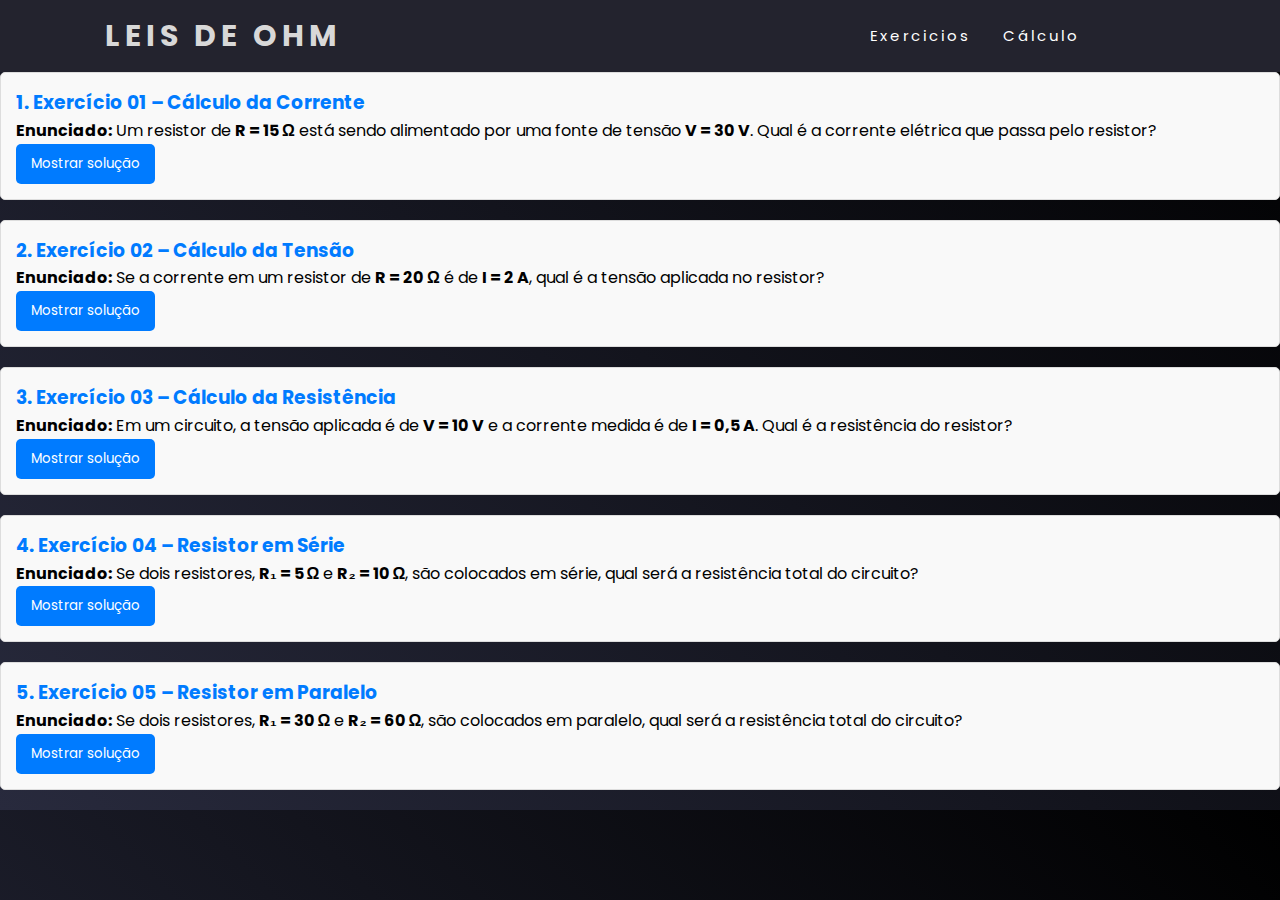
<file: pages/exercicios.html>
<!DOCTYPE html>
<html lang="pt-br">

<head>
    <meta charset="UTF-8">
    <meta name="viewport" content="width=device-width, initial-scale=1.0">
    <title>Exercícios</title>
    <link rel="stylesheet" href="../css/navBar.css">
    <link rel="stylesheet" href="../css/styleEx.css">
    <script defer src="../js/mobileNavBar.js"></script>
    <script src="../js/solution.js"></script>
</head>

<body>
    <header>
        <nav>
            <a href="../index.html">
                <h1 id="logo">Leis de Ohm</h1>
            </a>

            <div class="mobile-menu">
                <div class="line1"></div>
                <div class="line2"></div>
                <div class="line3"></div>
            </div>
            <ul class="nav-list">
                <li><a href="/pages/exercicios.html">Exercicios</a></li>
                <li><a href="calculo.html">Cálculo</a></li>
            </ul>
        </nav>
    </header>

    <div class="exercise-container">
        <h3>1. Exercício 01 – Cálculo da Corrente</h3>
        <p><strong>Enunciado:</strong> Um resistor de <strong>R = 15 Ω</strong> está sendo alimentado por uma fonte de
            tensão <strong>V = 30 V</strong>. Qual é a corrente elétrica que passa pelo resistor?</p>
        <button class="btn" onclick="toggleSolution('solution1')">Mostrar solução</button>
        <div class="solution" id="solution1">
            <strong>Fórmula da Lei de Ohm:</strong> <code>V = I ⋅ R</code><br>
            <strong>Solução:</strong> <br>
            Para encontrar a corrente, basta reorganizar a fórmula: <br>
            <code>I = V / R</code><br>
            Substituindo os valores: <br>
            <code>I = 30 / 15</code><br>
            <strong>I = 2 A</strong>
        </div>
    </div>

    <div class="exercise-container">
        <h3>2. Exercício 02 – Cálculo da Tensão</h3>
        <p><strong>Enunciado:</strong> Se a corrente em um resistor de <strong>R = 20 Ω</strong> é de <strong>I = 2
                A</strong>, qual é a tensão aplicada no resistor?</p>
        <button class="btn" onclick="toggleSolution('solution2')">Mostrar solução</button>
        <div class="solution" id="solution2">
            <strong>Fórmula da Lei de Ohm:</strong> <code>V = I ⋅ R</code><br>
            <strong>Solução:</strong><br>
            Substituindo os valores conhecidos: <br>
            <code>V = 2 ⋅ 20</code><br>
            <strong>V = 40 V</strong>
        </div>
    </div>

    <div class="exercise-container">
        <h3>3. Exercício 03 – Cálculo da Resistência</h3>
        <p><strong>Enunciado:</strong> Em um circuito, a tensão aplicada é de <strong>V = 10 V</strong> e a corrente
            medida é de <strong>I = 0,5 A</strong>. Qual é a resistência do resistor?</p>
        <button class="btn" onclick="toggleSolution('solution3')">Mostrar solução</button>
        <div class="solution" id="solution3">
            <strong>Fórmula da Lei de Ohm:</strong> <code>R = V / I</code><br>
            <strong>Solução:</strong><br>
            Substituindo os valores: <br>
            <code>R = 10 / 0,5</code><br>
            <strong>R = 20 Ω</strong>
        </div>
    </div>

    <div class="exercise-container">
        <h3>4. Exercício 04 – Resistor em Série</h3>
        <p><strong>Enunciado:</strong> Se dois resistores, <strong>R₁ = 5 Ω</strong> e <strong>R₂ = 10 Ω</strong>, são
            colocados em série, qual será a resistência total do circuito?</p>
        <button class="btn" onclick="toggleSolution('solution4')">Mostrar solução</button>
        <div class="solution" id="solution4">
            <strong>Fórmula para resistores em série:</strong> <code>Rₗₒₜₐₗ = R₁ + R₂</code><br>
            <strong>Solução:</strong><br>
            <code>Rₗₒₜₐₗ = 5 + 10</code><br>
            <strong>Rₗₒₜₐₗ = 15 Ω</strong>
        </div>
    </div>

    <div class="exercise-container">
        <h3>5. Exercício 05 – Resistor em Paralelo</h3>
        <p><strong>Enunciado:</strong> Se dois resistores, <strong>R₁ = 30 Ω</strong> e <strong>R₂ = 60 Ω</strong>, são
            colocados em paralelo, qual será a resistência total do circuito?</p>
        <button class="btn" onclick="toggleSolution('solution5')">Mostrar solução</button>
        <div class="solution" id="solution5">
            <strong>Fórmula para resistores em paralelo:</strong> <code>1 / Rₗₒₜₐₗ = 1 / R₁ + 1 / R₂</code><br>
            <strong>Solução:</strong><br>
            <code>1 / Rₗₒₜₐₗ = 1 / 30 + 1 / 60</code><br>
            <code>1 / Rₗₒₜₐₗ = 2 / 60 + 1 / 60</code><br>
            <code>1 / Rₗₒₜₐₗ = 3 / 60</code><br>
            <code>Rₗₒₜₐₗ = 60 / 3</code><br>
            <strong>Rₗₒₜₐₗ = 20 Ω</strong>
        </div>
    </div>
</body>

</html>
</file>
<file: css/navBar.css>
@import url('https://fonts.googleapis.com/css2?family=Karla:ital,wght@0,200..800;1,200..800&family=Poppins:ital,wght@0,100;0,200;0,300;0,400;0,500;0,600;0,700;0,800;0,900;1,100;1,200;1,300;1,400;1,500;1,600;1,700;1,800;1,900&display=swap');

* {
    margin: 0;
    padding: 0;
    font-family: 'Poppins', sans-serif;
}


a {
    color: white;
    text-decoration: none;
}

a:hover {
    opacity: 0.7;
}

#logo {
    font-size: 30px;
    text-transform: uppercase;
    letter-spacing: 5px;
    position: relative;
    left: -40%;
}

nav {
    display: flex;
    justify-content: space-around;
    align-items: center;
    background-color: #23232e;
    height: 8vh;
}

.nav-list {
    list-style: none;
    display: flex;
}

.nav-list li {
    letter-spacing: 3px;
    margin-left: 32px;
    font-size: 15px;
}

.mobile-menu {
    display: none;
    cursor: pointer;
}

.mobile-menu div {
    width: 32px;
    height: 2px;
    background-color: white;
    margin: 8px;
}

@media (max-width: 999px) {
    body {
        overflow-x: hidden;
    }

    .nav-list {
        position: absolute;
        top: 8vh;
        right: 0;
        width: 50vw;
        height: 92vh;
        background-color: #23232e;
        flex-direction: column;
        align-items: center;
        justify-content: space-around;
        transform: translateX(100%);
        transition: transform 0.3s ease-in;
        z-index: 1;
    }
    .nav-list li {
        margin-left: 0;
        opacity: 0;
    }
    .mobile-menu {
        display: block;
    } 

    #logo {
        left: 0;
        font-size: 20px;
    }
}

.nav-list.active {
    transform: translateX(0);
}

@keyframes navLinkFade {
    from {
        opacity: 0;
    }
    to {
        opacity: 1;
        transform: translateX(0);
    }
}

.mobile-menu.active .line1 {
    transform: rotate(-45deg) translate(-8px, 8px);
}
.mobile-menu.active .line2 {
    opacity: 0;
}
.mobile-menu.active .line3 {
    transform: rotate(45deg) translate(-5px, -6px);
}
</file>
<file: css/styleEx.css>
@import url('https://fonts.googleapis.com/css2?family=Karla:ital,wght@0,200..800;1,200..800&family=Poppins:ital,wght@0,100;0,200;0,300;0,400;0,500;0,600;0,700;0,800;0,900;1,100;1,200;1,300;1,400;1,500;1,600;1,700;1,800;1,900&display=swap');

* {
    margin: 0;
    padding: 0;
    font-family: 'Poppins', sans-serif;
}

body {
    background-position: fixed; 
    background-image: linear-gradient(45deg,#282a3d, black);
    height: 100%;
    line-height: 1.6;
}

h1, h2 {
    color: #d8d8d8;
}
.exercise-container {
    background-color: #f9f9f9;
    padding: 15px;
    margin-bottom: 20px;
    border: 1px solid #ddd;
    border-radius: 5px;
}
.exercise-container h3 {
    color: #007bff;
}
.solution {
    display: none;
    margin-top: 10px;
    background-color: #e9ecef;
    padding: 10px;
    border-left: 4px solid #007bff;
}
.btn {
    background-color: #007bff;
    color: white;
    padding: 10px 15px;
    border: none;
    cursor: pointer;
    border-radius: 5px;
}
.btn:hover {
    background-color: #0056b3;
}
</file>
